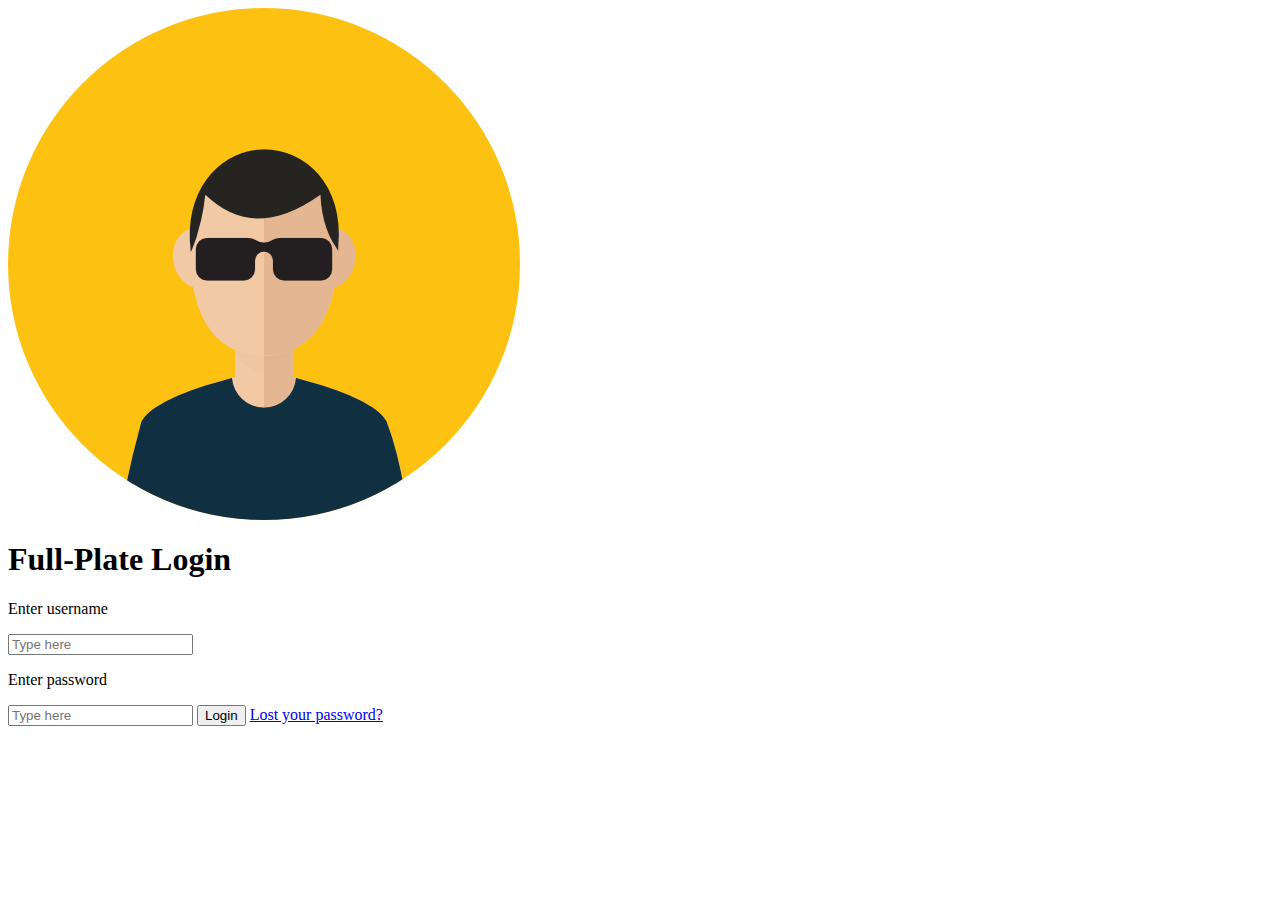
<file: pages/loginPage-old.html>
<html lang="en">
<head>
    <meta charset="UTF-8">
    <meta http-equiv="X-UA-Compatible" content="IE=edge">
    <meta name="viewport" content="width=`, initial-scale=1.0">
    <title>Full-Plate</title>
        <link rel="stylesheet" type="text/css" href="../css/style.css">
</head>
<body>
    <div class="loginbox">
    <img src="../img/avatar.png" class="avatar">
        <h1>Full-Plate Login</h1>
        <form>
            <p>Enter username</p>
            <input type="text" name="Username input box" placeholder="Type here">
            <p>Enter password</p>
            <input type="password" name="Password input box" placeholder="Type here">
            <input type="submit" name="Submit entries and login" value="Login">

            <a href="#">Lost your password?</a><br>


        </form>
    </div>
</body>
</html>
</file>
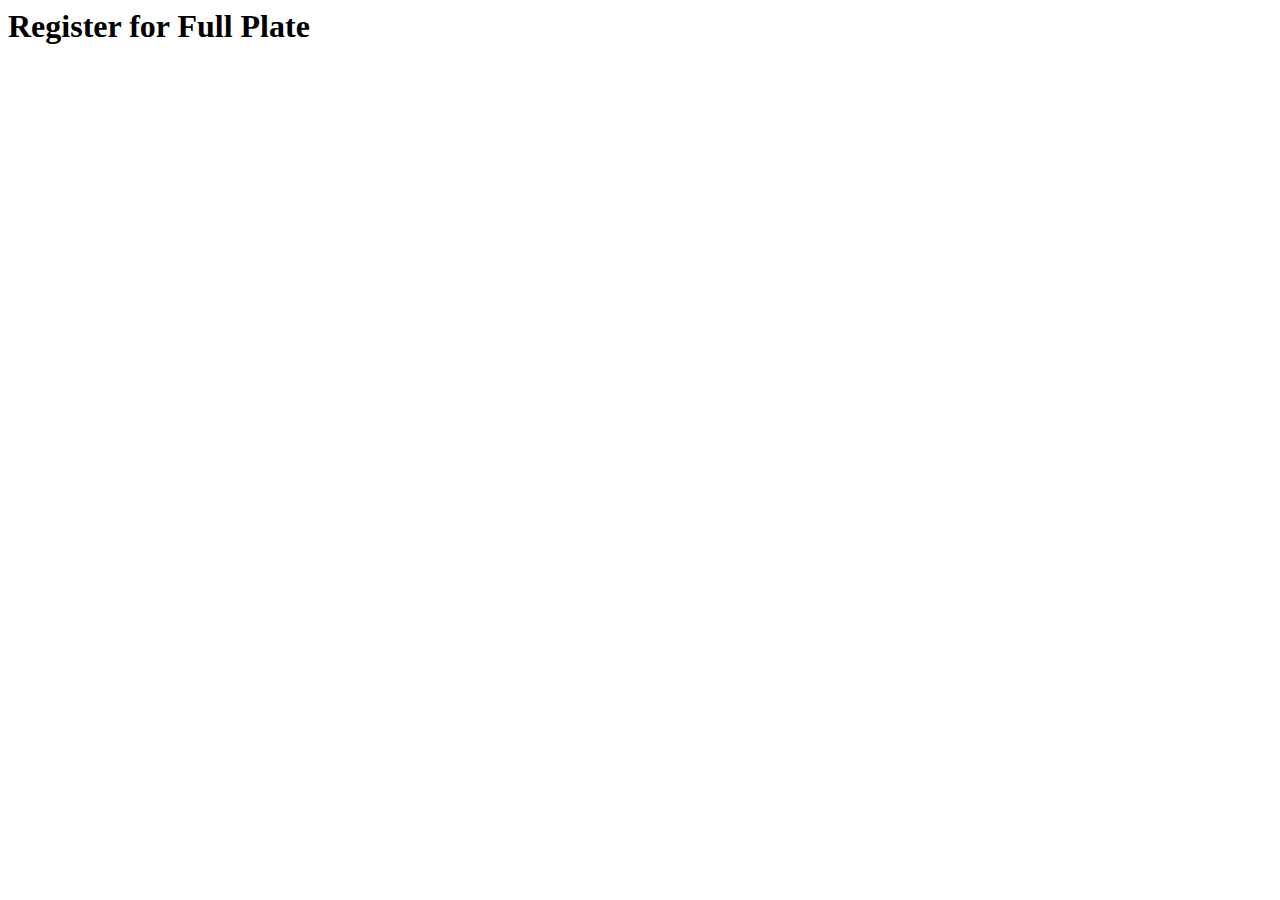
<file: pages/register-old.html>
<html lang="en">
<head>
    <meta charset="UTF-8">
    <meta http-equiv="X-UA-Compatible" content="IE=edge">
    <meta name="viewport" content="width=`, initial-scale=1.0">
    <title>Full-Plate</title>
        <link rel="stylesheet" type="text/css" href="../css/style.css">
</head>
<body>
    <div class="registerbox">
        <h1>Register for Full Plate</h1>
        
    </div>
</body>
</html>
</file>
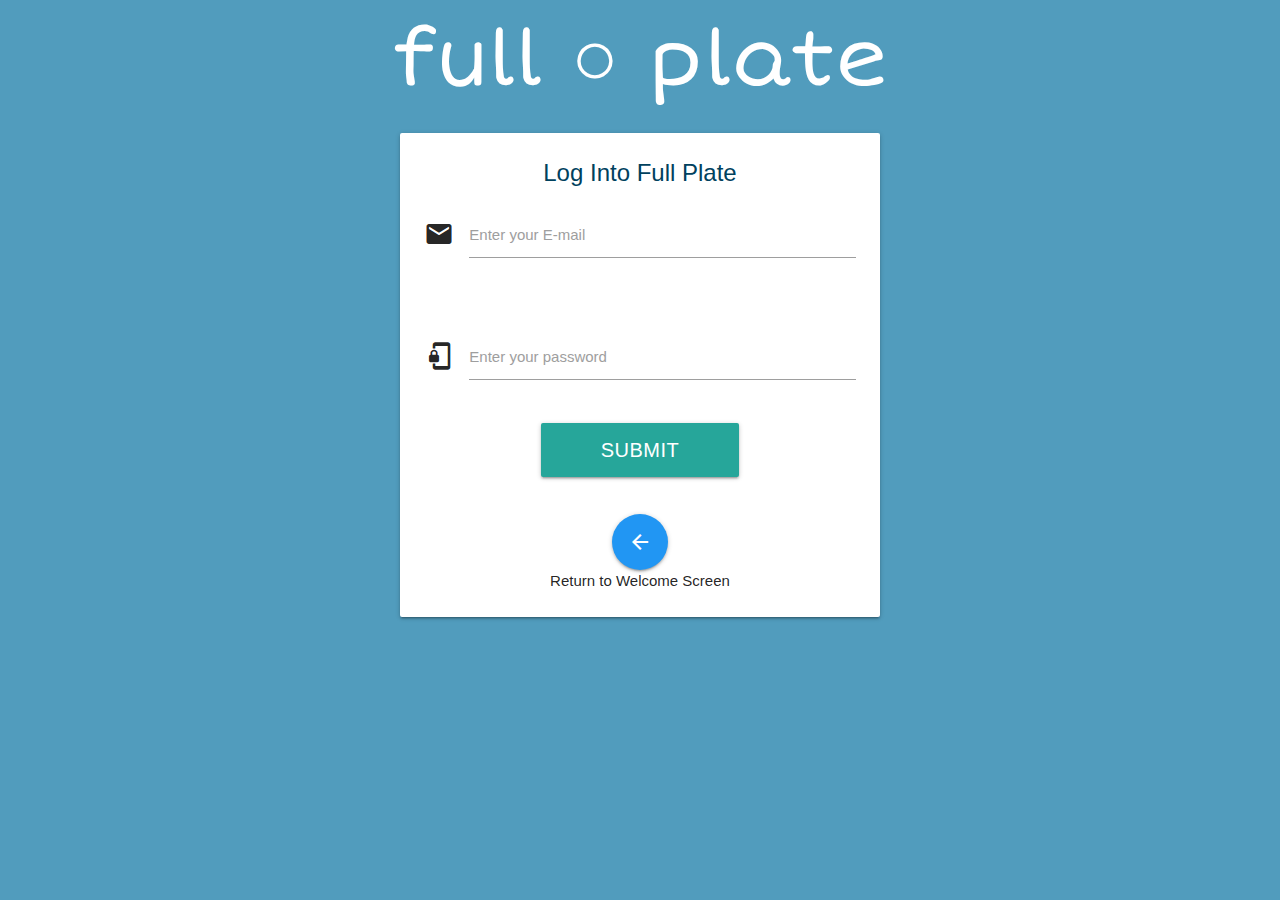
<file: presentation/loginPage.html>
<html lang="en">

<head>
    <style>
        @font-face {
            font-family: shortstack;
            src: url('ShortStack-Regular.ttf');
        }
        .myHeader p{
            font-family: shortstack;
        }
    </style>
    <meta charset="UTF-8">
    <meta http-equiv="X-UA-Compatible" content="IE=edge">
    <meta name="viewport" content="width=device-width, initial-scale=1.0">
    <!--Import Google Icon Font-->
    <link href="https://fonts.googleapis.com/icon?family=Material+Icons" rel="stylesheet">
    <!--own style sheet-->
    <link rel="stylesheet" type="text/css" href="css/login.css">
    <!-- Compiled and minified CSS -->
    <link rel="stylesheet" href="https://cdnjs.cloudflare.com/ajax/libs/materialize/1.0.0/css/materialize.min.css">

    <!-- Compiled and minified JavaScript -->
    <script src="https://cdnjs.cloudflare.com/ajax/libs/materialize/1.0.0/js/materialize.min.js"></script>

    <!-- App layer file to handle PHP data requests -->
    <script src="../application/request.js" type="text/javascript"></script>

    <title>Full-Plate</title>
    <link rel="stylesheet" type="text/css" href="css/materialize.css">
</head>

<body>
    <div class="myHeader">
        <p>full ○ plate</p>
    </div>
    <!-- login box -->
    <!-- <div id="shift"> -->
    <div class="container">
        <div class="first-div">
            <div class="second-div">
                <div class="third-div">
                    <div class="last-div">
                        <div class="row">
                            <!-- <div class="col s12"></div> -->
                            <div class="col l12"> <!--s12 m7 l6-->
                                <div class="card">
                                    <div class="card-content">
                                        <div class="card-title myCard">Log Into Full Plate</div>
                
                                        <!-- Application layer outputs errors set by admin layer -->
                                        <p id="errors"></p>
                
                                        <!-- get input from forms -->
                                        <!-- email -->
                                        <div class="row">
                                            <div class="input-field col s12 text-black">
                                                <i class="material-icons prefix">email</i>
                                                <input id="email" type="email" name="email" class="validate">
                                                <label for="email">Enter your E-mail</label>
                                                <span class="helper-text" data-error="Please enter a valid e-mail addreess."
                                                    data-success=""></span>
                                            </div>
                                        </div>
                
                                        <!-- password -->
                                        <div class="row">
                                            <div class="input-field col s12">
                                                <i class="material-icons prefix">phonelink_lock</i>
                                                <input id="password" type="password" name="password" class="validate">
                                                <label for="password">Enter your password</label>
                                            </div>
                                        </div>
                
                                        <!-- submit -->
                                        <p class="center-align flow-text">
                
                                            <button type="submit" onclick="submitReq(true)" id="submitBtn"
                                                class="waves-effect waves-light btn-large center">Submit</a></button> </br> </br>
                
                                            <!-- go back -->
                                            <a href="../index.html" class="btn-floating btn-large waves-effect waves-light blue"><i
                                                    class="material-icons">arrow_back</i></a>
                                        <p class="center-align">Return to Welcome Screen</p>
                
                                        </p>
                                    </div>
                                </div>
                            </div>
                        </div>
                    </div>
                </div>
            </div>
        </div>
    </div>
</body>

</html>
</file>
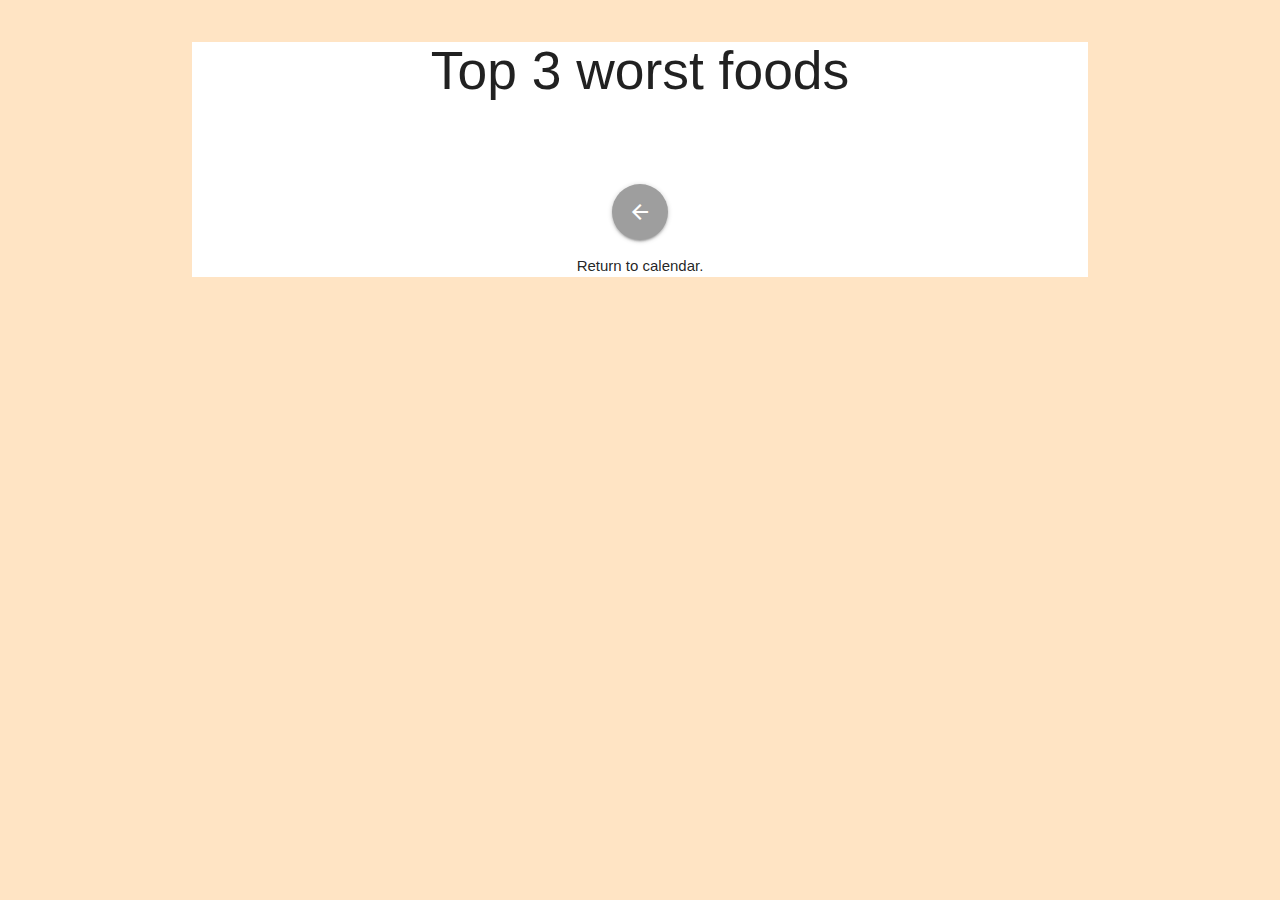
<file: presentation/summary.html>
<html lang="en">

<!-- 
    ? TODO: preventation direct nvaigation to this page

 -->

<head>
    <meta charset="UTF-8">
    <meta http-equiv="X-UA-Compatible" content="IE=edge">
    <meta name="viewport" content="width=device-width, initial-scale=1.0">
    <!--Import Google Icon Font-->
    <link href="https://fonts.googleapis.com/icon?family=Material+Icons" rel="stylesheet">
    <!-- Compiled and minified CSS -->
    <link rel="stylesheet" href="https://cdnjs.cloudflare.com/ajax/libs/materialize/1.0.0/css/materialize.min.css">
    <!-- JS file for getting & parsing food information -->
    <script src="../application/summary.js" type="text/javascript"></script>

    <!-- Compiled and minified JavaScript -->
    <script src="https://cdnjs.cloudflare.com/ajax/libs/materialize/1.0.0/js/materialize.min.js"></script>

    <title>Full-Plate</title>
    <link rel="stylesheet" type="text/css" href="css/materialize.css">
</head>

<body style="background-color: bisque;">
    <div class="container">
        <div class="center-align background: white">

            <h1 id="dateInfo"></h1>

            <h2>Top 3 worst foods</h2>
            <h4 id="top3"></h4>

            <br><br>

            <!-- used for loading xhttp GET/POST calls in javascript -->
            <p id="demo"></p>

            <a href="main.html" class="btn-floating btn-large waves-effect waves-light grey"><i class="material-icons">arrow_back</i></a><br>
            <p class="center-align">Return to calendar.</p>
            </form>
        </div>
    </div>
</body>

</html>
</file>
<file: css/style.css>
#full-calendar {
  width: 90%;
  margin:auto;
}

/* Month header */
.month {
    padding: 70px 25px;
    width: 100%;
    /*background: #1abc9c;*/
    /* background: #50CAFF; */
    background: #519cbd;
    text-align: center;
  }
  
  /* Month list */
  .month ul {
    margin: 0;
    padding: 0;
  }
  
  .month ul li {
    color: white;
    font-size: 20px;
    text-transform: uppercase;
    letter-spacing: 3px;
  }
  
  /* Previous button inside month header */
  .month #prev { /*originally was .prev*/
    float: left;
    padding-top: 10px;
  }
  
  /* Next button */
  .month #next { /*originally was .next*/
    float: right;
    padding-top: 10px;
  }

  /* Weekdays (Mon-Sun) */
.weekdays {
    margin: 0;
    padding: 10px 0;
    background-color:#ddd;
    font-family:'Trebuchet MS', 'Lucida Sans Unicode', 'Lucida Grande', 'Lucida Sans', Arial, sans-serif;
    font-style: oblique;
  }
  
  .weekdays th { /*originally was li*/
    display: inline-block;
    width: 13.6%;
    color: #666;
    text-align: center;
  }
  
  /* Days (1-31) .days */
  #calendar-days {
    padding: 10px 0;
    /*background: #eee;*/
    background: white;
    margin: 0;
  }
  /*.days li*/
  #calendar-days td {
    list-style-type: none;
    display: inline-block;
    width: 13.6%;
    text-align: center;
    margin-bottom: 5px;
    font-size:12px;
    background: white;
    color: black;
  }
  
#calendar-days .inactive {
  /* color: rgb(184, 181, 181); like, but might be too light */
  color: rgb(160, 156, 156);
}

/*not sure if it should be purple outline with bold black font or 
purple background with white (slightly thicker) font */
#calendar-days .active {
  margin:auto;
  /* padding: 5px; */
  height: 22px;
  width: 23px;
  padding-bottom: 10px;
  border-radius: 30%;
  border: 2px solid  #9900ff;
  background: #9900ff;
  font-weight: 650;
  /* font-weight: bold; */
  color: white;
  
  /* background: greenyellow; */
}

/* issues with this -- will have to fix at some point */
/* #calendar-days .active.goodDay {
  color: yellowgreen;
} */

#calendar-days .empty {
  /* color: rgb(184, 181, 181); like, but might be too light */
  margin:auto;
  height: 22px;
  width: 23px;
  padding-bottom: 10px;
  border-radius: 30%;
  border: 2px solid grey;
}

#calendar-days .goodDay {
  /* color: rgb(184, 181, 181); like, but might be too light */
  margin:auto;
  height: 22px;
  width: 23px;
  padding-bottom: 10px;
  border-radius: 30%;
  border: 2px solid yellowgreen;
  background: yellowgreen;
  color: white;
}

#calendar-days .okayDay {
  /* color: rgb(184, 181, 181); like, but might be too light */
  margin:auto;
  height: 22px;
  width: 23px;
  padding-bottom: 10px;
  border-radius: 30%;
  border: 2px solid orange;
  background: orange;
  color: white;
}

#calendar-days .badDay {
  /* color: rgb(184, 181, 181); like, but might be too light */
  margin:auto;
  height: 22px;
  width: 23px;
  padding-bottom: 10px;
  border-radius: 30%;
  border: 2px solid red;
  background: red;
  color: white;
}

 

/*#calendar-days .active .okayDay {
  color: orange;
  
  background: greenyellow;
}*/

/*#calendar-days .active .badDay {
  color:red ;
  
  /* background: greenyellow; */

 /* Highlight the "current" day 
  originally:  .days li .active
  /* og .active, but changed it 
#calendar-days .active {
    padding: 5px;
    /*background: #1abc9c;*/
    /*color: white;*/
    /*
    border-radius: 10px;
    border: 3px solid #BADA55; #had an interesting look when all 4 combined
    */
    /*border-radius: 50%;*/
    /* border: 2px solid #9900ff;
    background:white;
    font-weight: bold; */
  /*} */
</file>
<file: presentation/css/login.css>
body{
    background: #519cbd;
}

.myHeader p{
    font-size: 80px;
    color: white;
    text-align: center;
    margin-bottom: 5px;
}

.first-div{
    width: 100%;
    margin-top: 0px;
}
.second-div{
    /* background-color: yellow; */
    margin-top: 0px;
}
.second-div .third-div{
    width: 80%;
    
}
.third-div{
    /* background-color: pink; */
    margin: 0 auto;
    /* margin-left: 200px; */
}

/* .test .last-test{
    width: 60%;
} */

.last-div{
    /* background-color: green; */
    margin-left: 15%;
    margin-right: 15%;
}

.card-content .myCard{
    text-align: center;
    font-weight: bold;
    color: #00415E;
}
</file>
